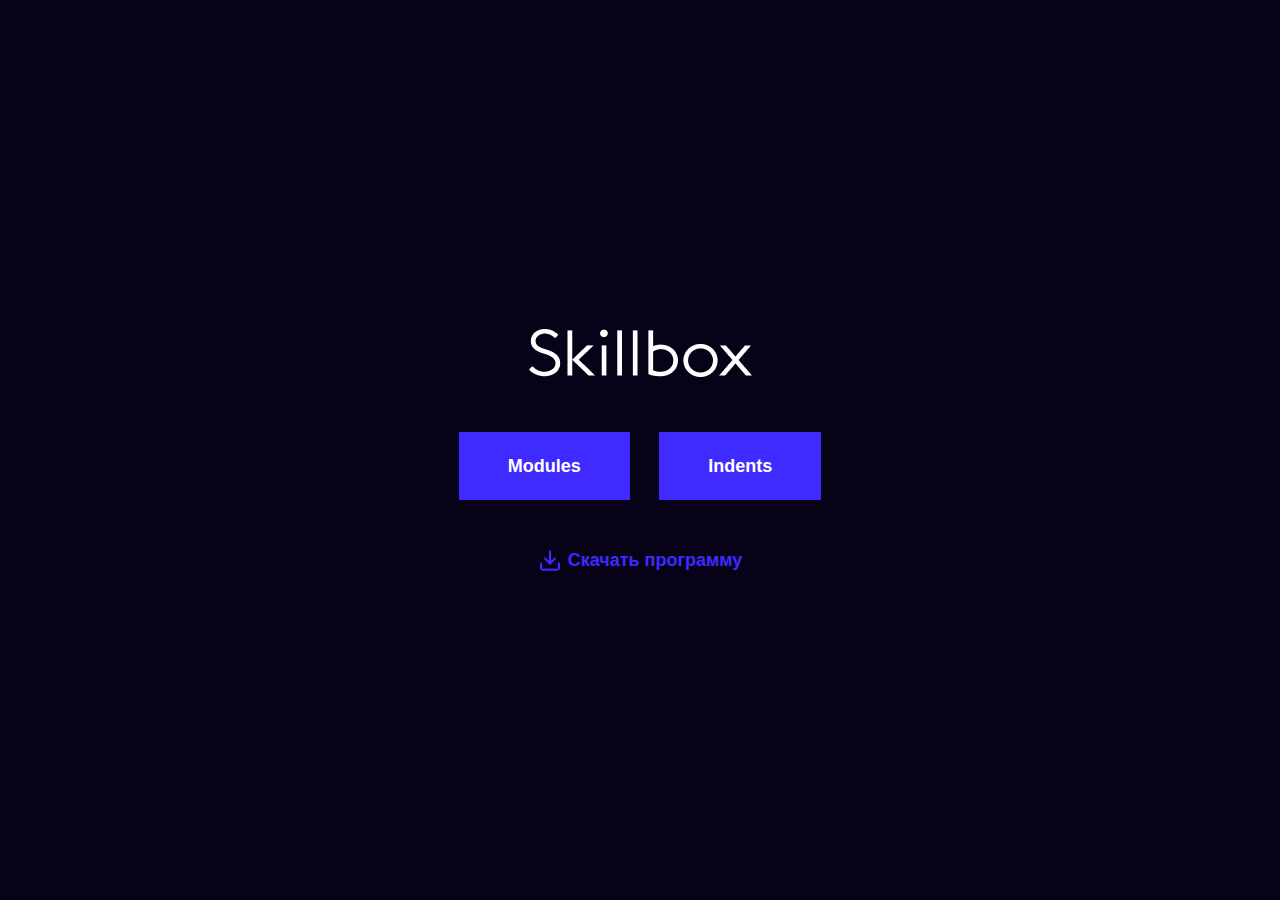
<file: index.html>
<!DOCTYPE html>
<html lang="ru">
<head>
  <meta charset="UTF-8">
  <meta http-equiv="X-UA-Compatible" content="IE=edge">
  <meta name="viewport" content="width=device-width, initial-scale=1.0">
  <title>index</title>
  <link rel="stylesheet" href="css/normalize.css">
  <link rel="stylesheet" href="css/style.css">
</head>

<body class="body__index">

  <div class="main-content">

    <a class="link__logo-index" href="https://skillbox.ru" target="_blank">
      <img class="logo__index" src="img/logo-light.png" alt="logotip">
    </a>


    <div class="block__index">
      <a class="link__index" href="modules.html">Modules</a>
      <a class="link__index" href="article.html">Indents</a>
    </div>

    <a class="link__docx" href="skillbox.docx" download="skb.docx">Скачать программу</a>

  </div>

</body>

</html>
</file>
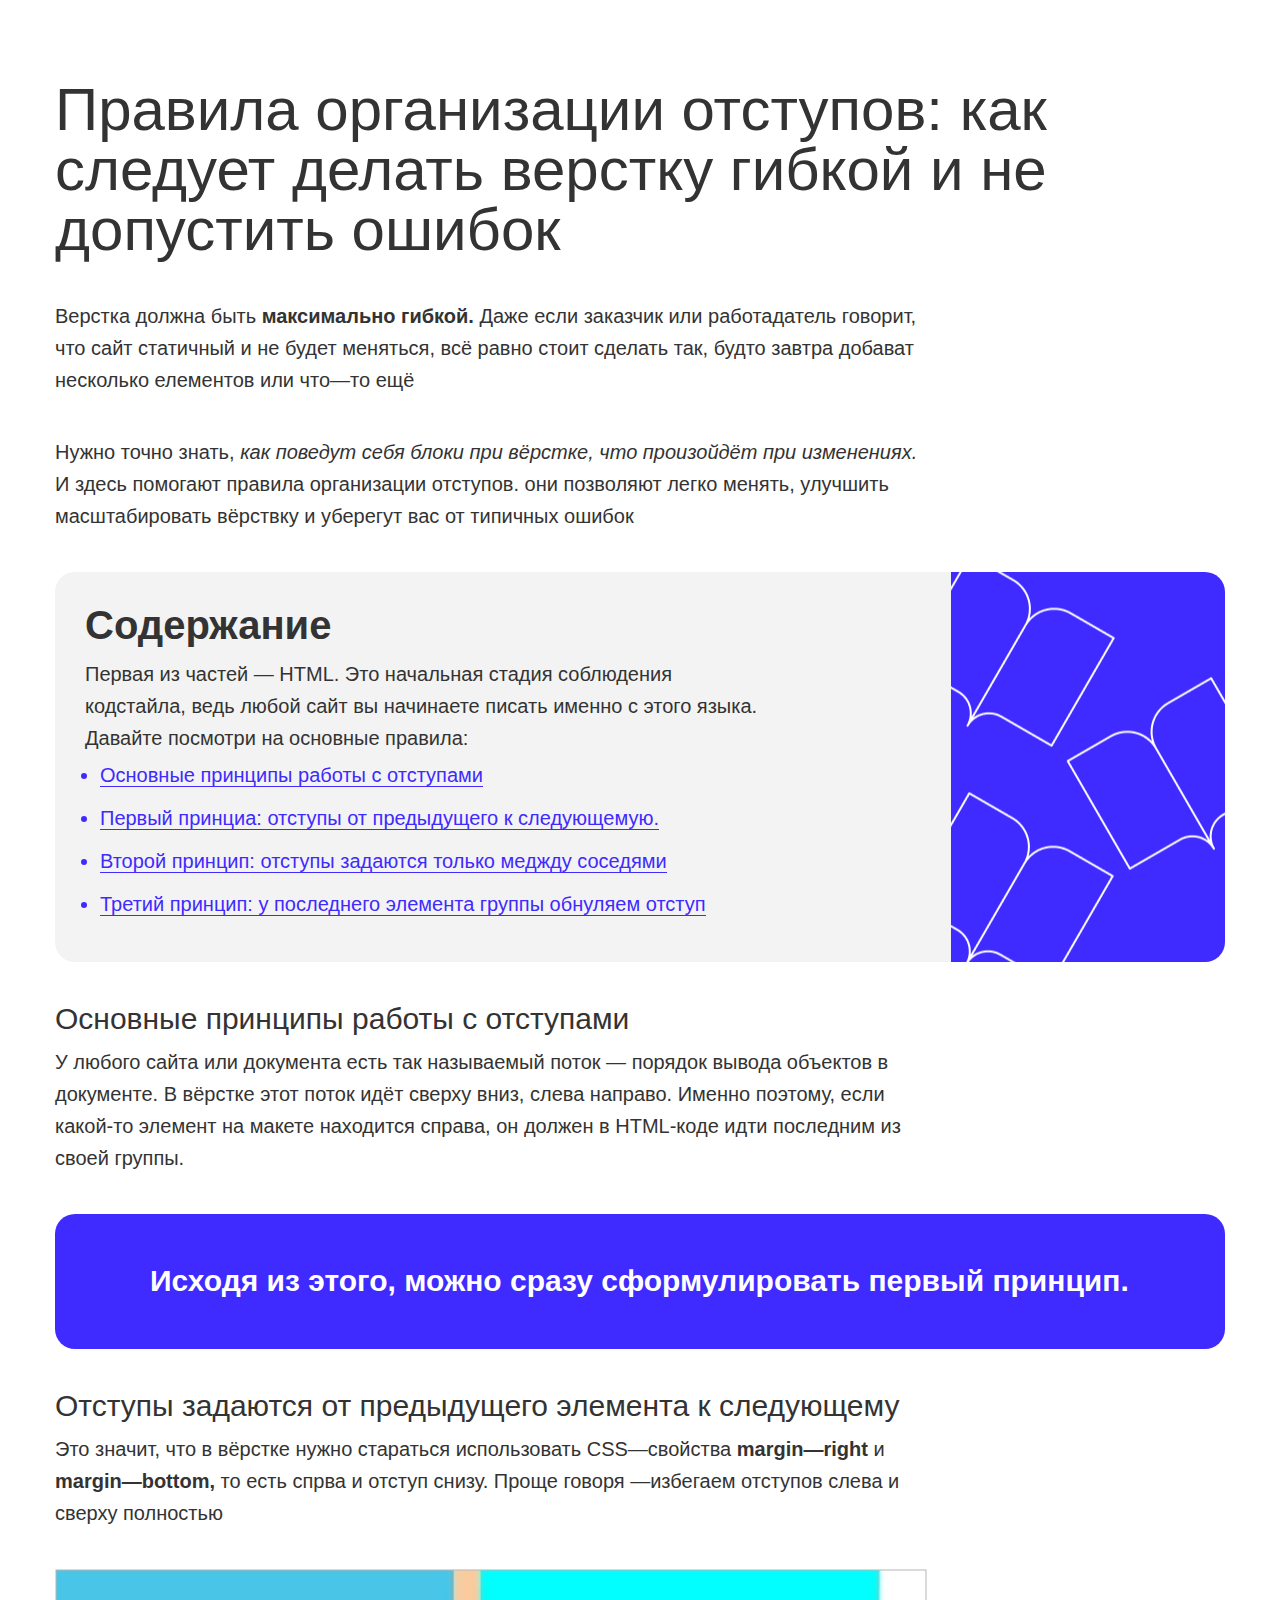
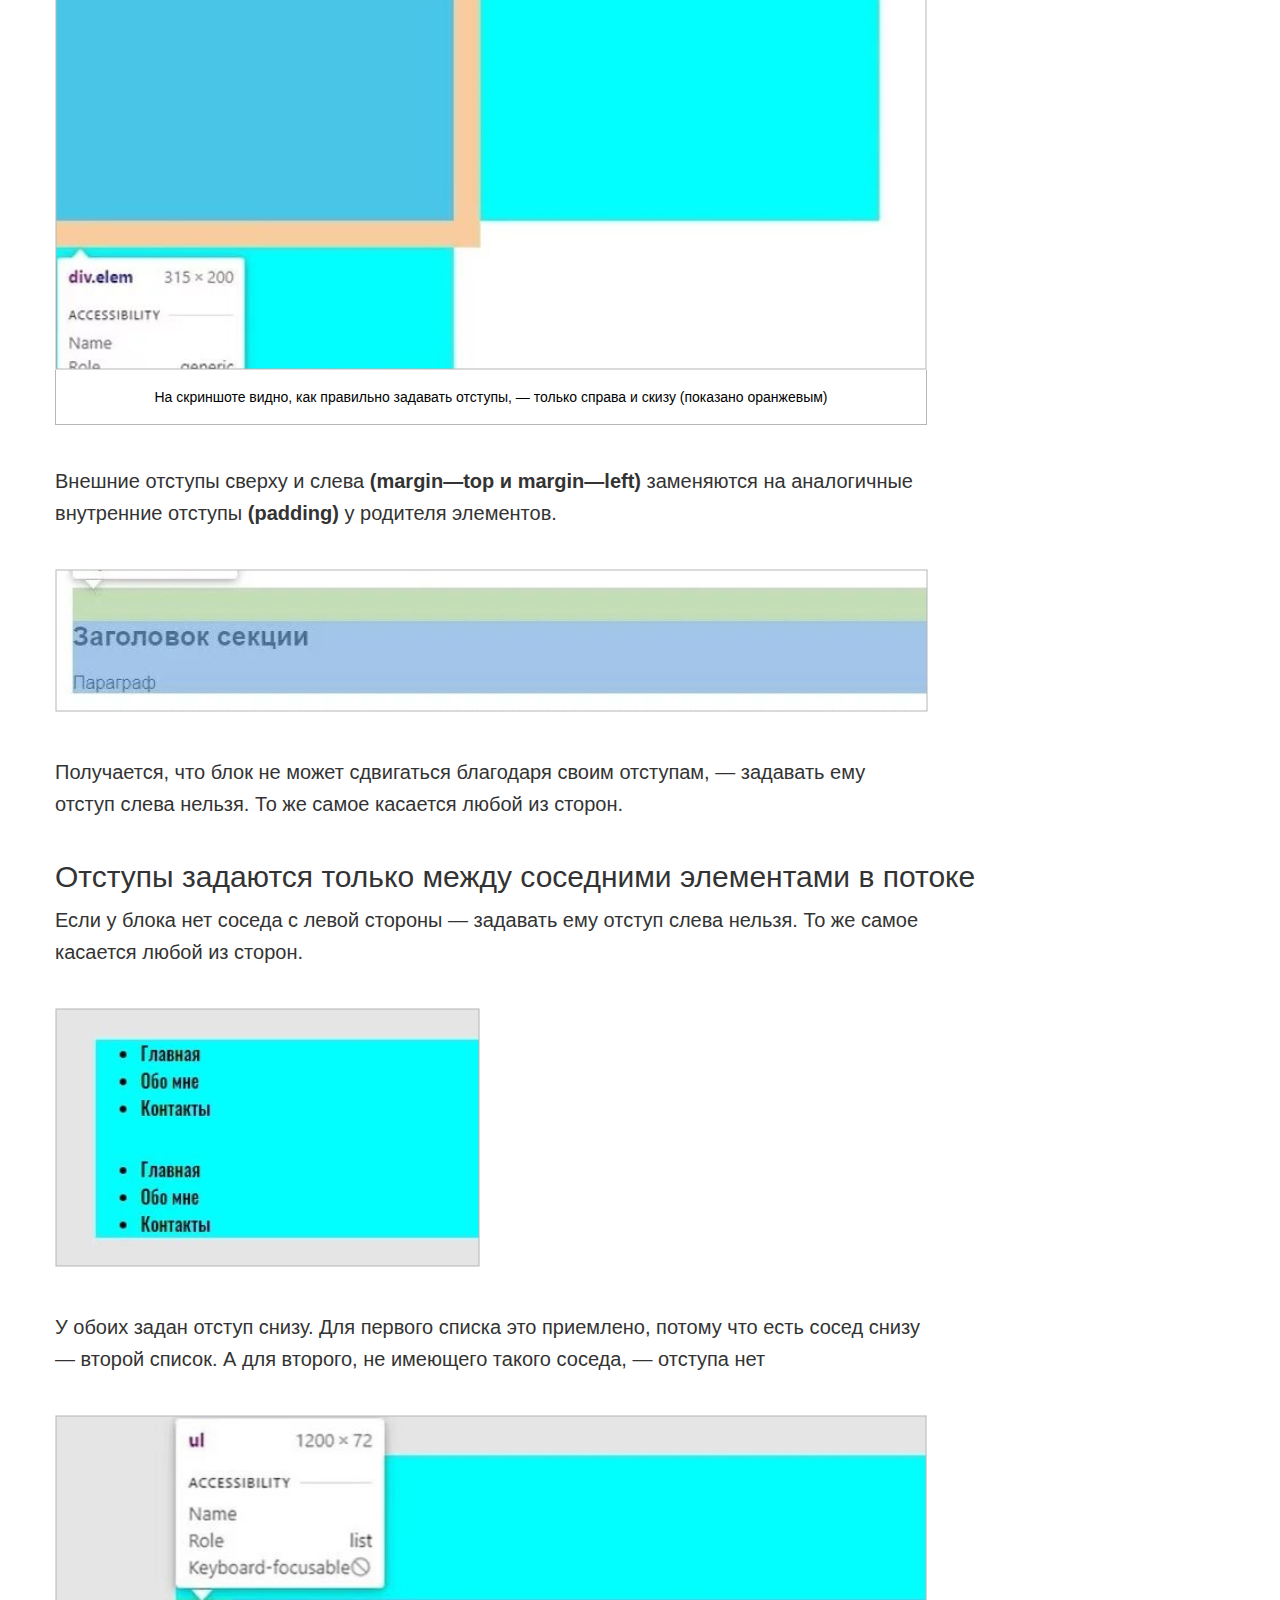
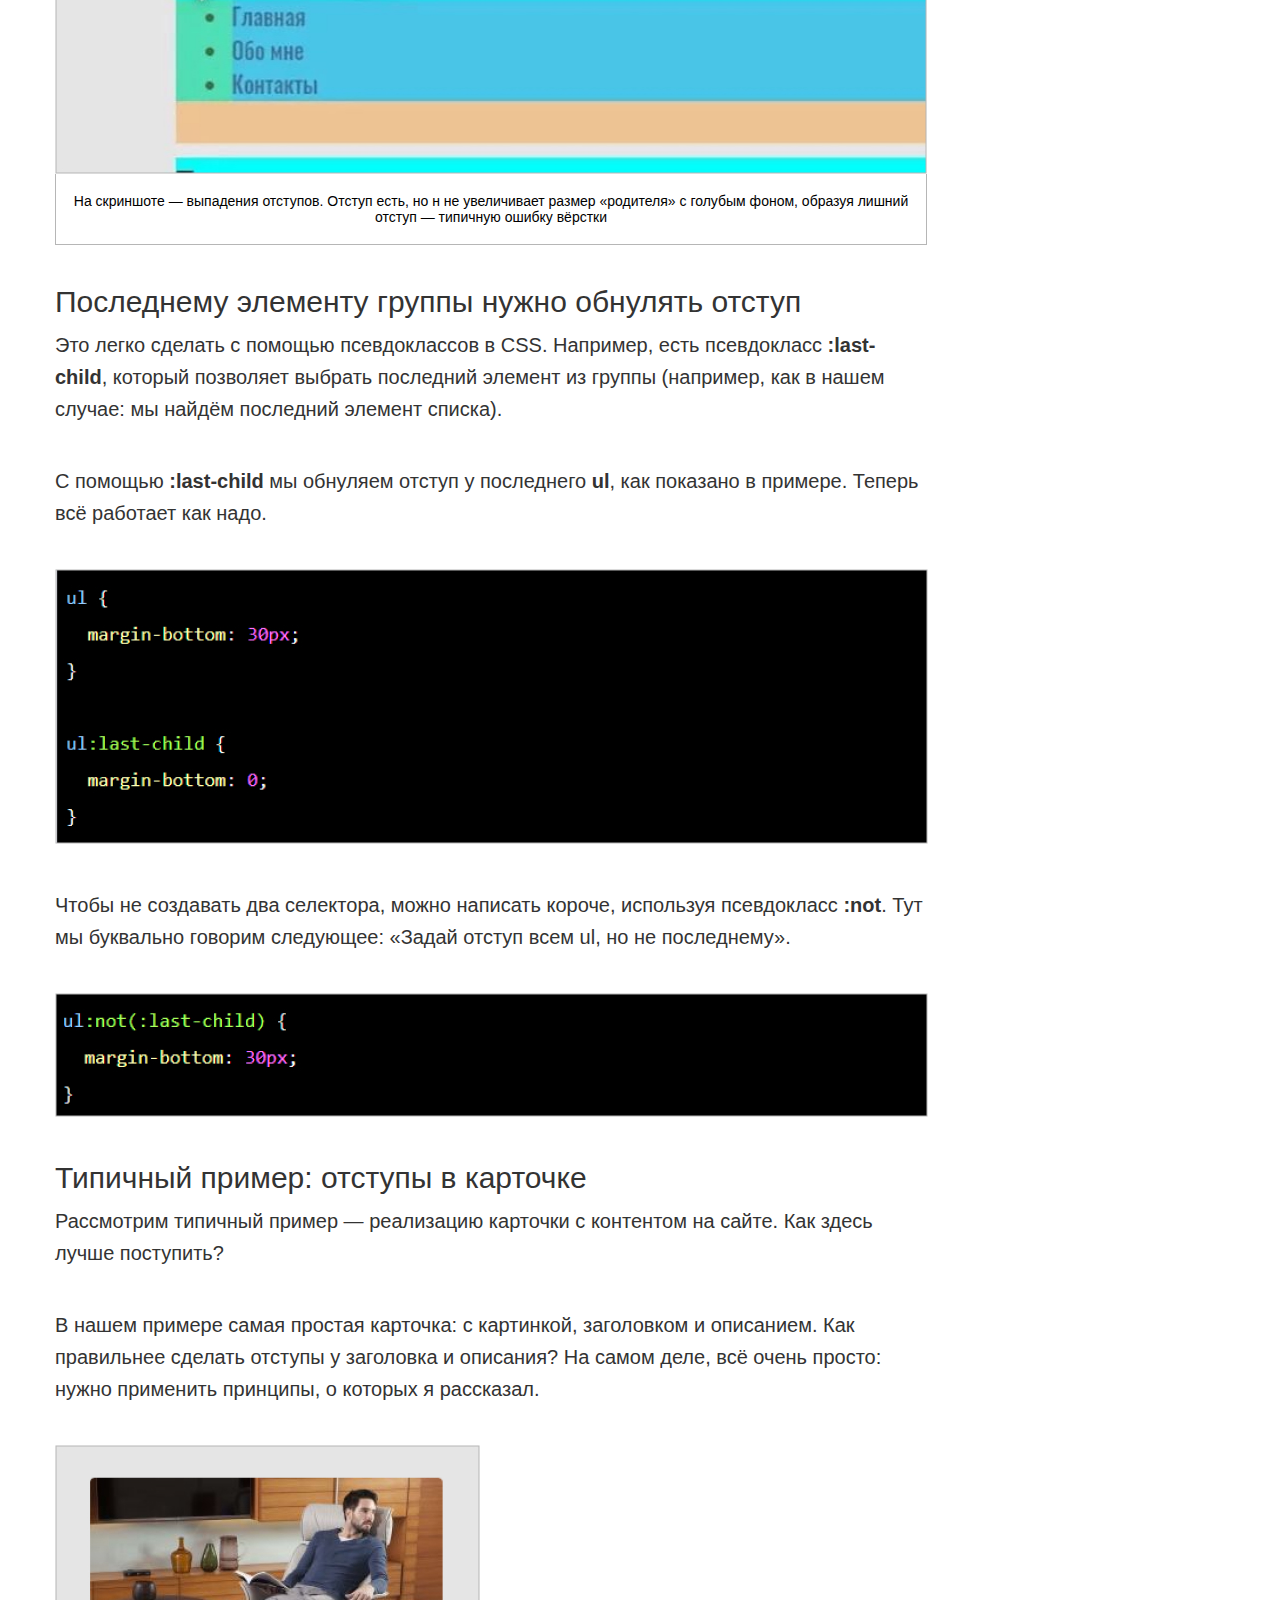
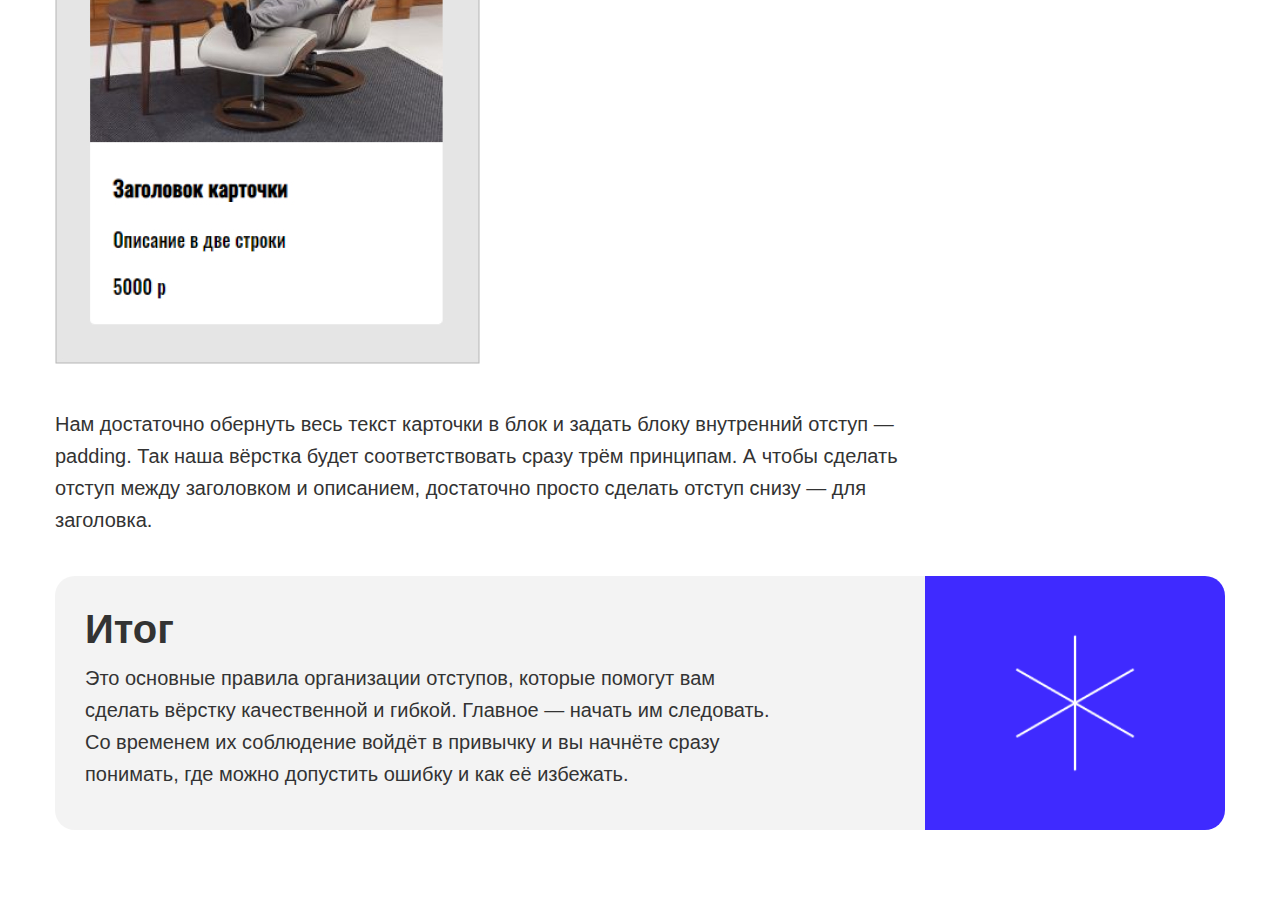
<file: article.html>
<!DOCTYPE html>
<html lang="ru">

<head>
  <meta charset="UTF-8">
  <meta http-equiv="X-UA-Compatible" content="IE=edge">
  <meta name="viewport" content="width=device-width, initial-scale=1.0">
  <title>Document</title>
  <link rel="stylesheet" href="css/normalize.css">
  <link rel="stylesheet" href="css/style.css">
</head>

<div class="container">

  <body class="article__body">

    <h1 class="article__h1">Правила организации отступов: как следует делать верстку гибкой и не допустить ошибок</h1>

    <p class="article__text">Верстка должна быть <strong>максимально гибкой.</strong> Даже если заказчик или работадатель говорит, что сайт
      статичный и не будет меняться, всё равно стоит сделать так,
      будто завтра добават несколько елементов или что—то ещё</p>

    <p class="article__text">Нужно точно знать, <em>как поведут себя блоки при вёрстке, что произойдёт при изменениях.</em> И здесь помогают
      правила организации отступов. они позволяют легко менять,
      улучшить масштабировать вёрствку и уберегут вас от типичных ошибок</p>

    <div class="grey-block grey-header">

      <h2 class="article__h2">Содержание</h2>

    <p class="article__text">Первая из частей — HTML. Это начальная стадия соблюдения кодстайла, ведь любой сайт вы начинаете писать именно с
      этого языка. Давайте посмотри на основные правила:</p>

    <ul class="list__article">
      <li class="item__article"><a href="#caption-1">Основные принципы работы с отступами</a> </li>
      <li class="item__article"><a href="#caption-2">Первый принциа: отступы от предыдущего к следующемую.</a></li>
      <li class="item__article"><a href="#caption-3">Второй принцип: отступы задаются только меджду соседями</a></li>
      <li class="item__article"><a href="#caption-4">Третий принцип: у последнего элемента группы обнуляем отступ</a></li>
    </ul>

    </div>


    <div class="container__article" id="#caption-1">
      <h3 class="article__h3">Основные принципы работы с отступами</h3>

      <p class="article__text">У любого сайта или документа есть так называемый поток — порядок вывода объектов в документе. В вёрстке этот поток идёт сверху вниз, слева направо. Именно поэтому, если какой-то элемент на макете находится справа, он должен в HTML-коде идти последним из своей группы.</p>

      <p class="article__text-desc">Исходя из этого, можно сразу сформулировать первый принцип.</p>
    </div>

    <div class="container2__article" id="caption-2">
      <h3 class="article__h3">Отступы задаются от предыдущего элемента к следующему</h3>

      <p class="article__text">Это значит, что в вёрстке нужно стараться использовать CSS—свойства <strong>margin—right</strong> и
        <strong>margin—bottom,</strong> то есть спрва и отступ снизу. Проще говоря
        —избегаем отступов слева и сверху полностью</p>

      <figure class="image__article">
        <img class="link__img__article" src="img/1.jpg" alt="На скриншоте видно, как правильно задавать отступы, — только справа и скизу (показано оранжевым)">

        <figcaption class="caption__article">
          На скриншоте видно, как правильно задавать отступы, — только справа и скизу (показано оранжевым)
        </figcaption>
      </figure>

      <p class="article__text">Внешние отступы сверху и слева <strong>(margin—top и margin—left)</strong> заменяются на аналогичные внутренние
        отступы <strong>(padding)</strong> у родителя элементов.</p>

      <img class="img__article" src="img/2.jpg" alt="Заголовок секции">

      <p class="article__text">Получается, что блок не может сдвигаться благодаря своим отступам, — задавать ему отступ слева нельзя. То же
        самое касается любой из сторон.</p>
    </div>

    <div class="container3__article" id="caption-3">
      <h3 class="article__h3"> Отступы задаются только между соседними элементами в потоке</h3>

      <p class="article__text">Если у блока нет соседа с левой стороны — задавать ему отступ слева нельзя. То же самое касается любой из сторон.</p>

      <img class="img__article" src="img/3.jpg" alt="Отступ слева">

      <p class="article__text">У обоих задан отступ снизу. Для первого списка это приемлено, потому что есть сосед снизу — второй список. А для
        второго, не имеющего такого соседа, — отступа нет</p>

      <figure class="image__article">
        <img class="link__img__article" src="img/4.jpg" alt="На скриншоте — выпадения отступов. Отступ есть, но н не увеличивает размер «родителя» с голубым фоном, образуя лишний отступ — типичную ошибку вёрстки">

        <figcaption class="caption__article">
          На скриншоте — выпадения отступов. Отступ есть, но н не увеличивает размер «родителя» с голубым фоном,
          образуя лишний отступ — типичную ошибку вёрстки
        </figcaption>
      </figure>
    </div>

    <div class="container4__article" id="caption-4">
      <h3 class="article__h3">Последнему элементу группы нужно обнулять отступ</h3>

      <p class="article__text">Это легко сделать с помощью псевдоклассов в CSS. Например, есть псевдокласс <b>:last-child</b>, который позволяет
        выбрать последний элемент из группы (например, как в нашем случае: мы найдём последний элемент списка).</p>

      <p class="article__text">С помощью <b>:last-child</b> мы обнуляем отступ у последнего <b>ul</b>, как показано в примере. Теперь всё
        работает как надо.</p>

      <img class="img__article" src="img/5.jpg" alt="last-child">

      <p class="article__text">Чтобы не создавать два селектора, можно написать короче, используя псевдокласс <b>:not</b>. Тут мы буквально
        говорим следующее: «Задай отступ всем ul, но не последнему».</p>

      <img class="img__article" src="img/6.jpg" alt=":not">
    </div>

    <div class="container5__article">
      <h3 class="article__h3" id="parag4">Типичный пример: отступы в карточке</h3>

      <p class="article__text">Рассмотрим типичный пример — реализацию карточки с контентом на сайте. Как здесь лучше поступить?</p>

      <p class="article__text">В нашем примере самая простая карточка: с картинкой, заголовком и описанием. Как правильнее сделать отступы у
        заголовка и описания? На самом деле, всё очень просто: нужно применить принципы, о которых я рассказал.</p>

      <img class="img__article" src="img/7.jpg" alt="padding">

      <p class="article__text">Нам достаточно обернуть весь текст карточки в блок и задать блоку внутренний отступ — padding. Так наша вёрстка
        будет соответствовать сразу трём принципам. А чтобы сделать отступ между заголовком и описанием, достаточно просто
        сделать отступ снизу — для заголовка.</p>
    </div>

    <div class="grey-block grey-footer">
      <h2 class="article__h2 grey-text">Итог</h2>

      <p class="article__text">Это основные правила организации отступов, которые помогут вам сделать вёрстку качественной и гибкой. Главное —
        начать им следовать. Со временем их соблюдение войдёт в привычку и вы начнёте сразу понимать, где можно допустить
        ошибку и как её избежать.</p>
    </div>

  </body>

</div>

</html>
</file>
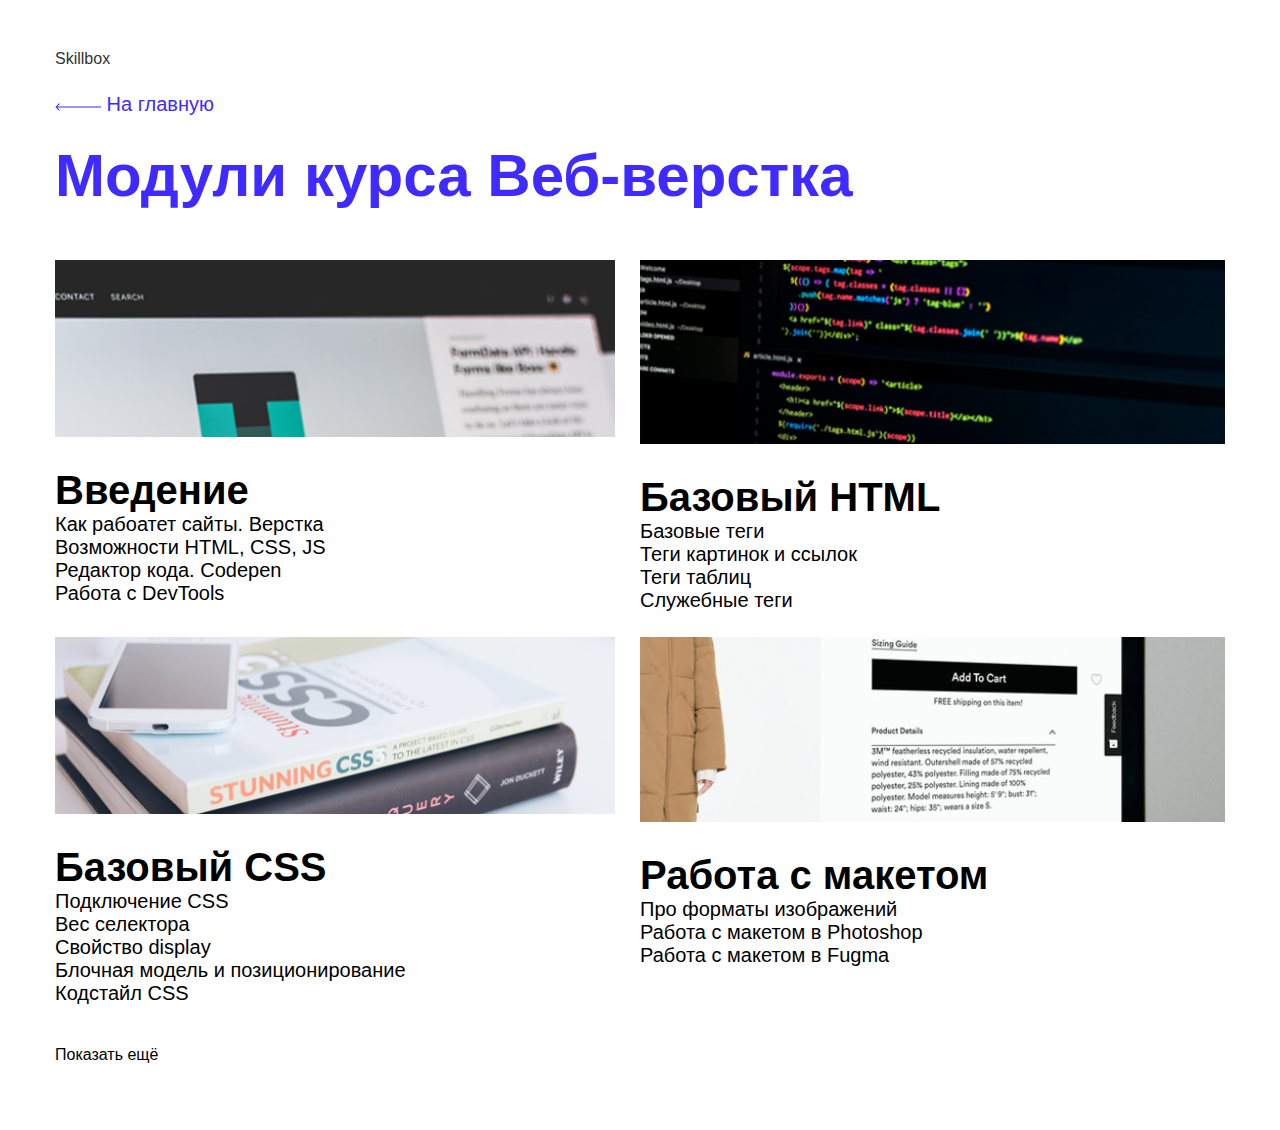
<file: modules.html>
<!DOCTYPE html>
<html lang="ru">
<head>
  <meta charset="UTF-8">
  <meta http-equiv="X-UA-Compatible" content="IE=edge">
  <meta name="viewport" content="width=device-width, initial-scale=1.0">
  <title>Modules</title>
  <link rel="stylesheet" href="css/normalize.css">
  <link rel="stylesheet" href="css/style.css">
</head>

<body class="body__modules">

  <div class="site-content__modules">

    <div class="title__modules">

      <a class="slogan_modules" href="/img/Skillbox.svg">Skillbox</a>

      <a class="link__modules" href="index.html">
        <img class="link-img__modules" src="img/Arrow 1.svg" alt="index__modules">
        На главную
      </a>

    </div>

    <div class="head-content__modules">

      <h1 class="h1-title__modules">Модули курса Веб-верстка</h1>

    </div>

     <ul class="list__modules">

       <li class="items__modules">
         <img class="img__modules" src="./img/Top-left.svg" alt="Введение">
         <h2 class="h2-title__modules">Введение</h2>
         <p class="text-items__modules">Как рабоатет сайты. Верстка</p>
         <p class="text-items__modules">Возможности HTML, CSS, JS</p>
         <p class="text-items__modules">Редактор кода. Codepen</p>
         <p class="text-items__modules">Работа с DevTools</p>
       </li>

       <li class="items__modules">
        <img class="img__modules" src="./img/top-right.svg" alt="Базовый HTML">
        <h2 class="h2-title__modules">Базовый HTML</h2>
        <p class="text-items__modules">Базовые теги</p>
        <p class="text-items__modules">Теги картинок и ссылок</p>
        <p class="text-items__modules">Теги таблиц</p>
        <p class="text-items__modules">Служебные теги</p>
       </li>

       <li class="items__modules">
        <img class="img__modules" src="./img/bottom-left.svg" alt="Базовый CSS">
         <h2 class="h2-title__modules">Базовый CSS</h2>
         <p class="text-items__modules">Подключение CSS</p>
         <p class="text-items__modules">Вес селектора</p>
         <p class="text-items__modules">Свойство display</p>
         <p class="text-items__modules">Блочная модель и позиционирование </p>
         <p class="text-items__modules">Кодстайл CSS</p>
       </li>

       <li class="items__modules">
        <img class="img__modules" src="./img/bottom-right.svg" alt="Работа с макетом">
         <h2 class="h2-title__modules">Работа с макетом</h2>
         <p class="text-items__modules">Про форматы изображений</p>
         <p class="text-items__modules">Работа с макетом в Photoshop</p>
         <p class="text-items__modules">Работа с макетом в Fugma</p>
       </li>

    </ul>

   <div class="footer-content__modules">
     <p class="bottom_modules">Показать ещё</p>
   </div>

  </div>

</body>
</html>
</file>
<file: css/style.css>
html {
	box-sizing: border-box;
}

*,
*::before,
*::after {
	box-sizing: inherit;
}

a {
	color: inherit;
	text-decoration: none;
}

img {
	max-width: 100%;
}

body {
  font-family: Arial, Verdana, sans-serif;
}

.main-content {
  display: flex;
  flex-direction: column;
  align-items: center;
  justify-content: center;
  min-height: 100vh;
  color: #fff;
  background-color: #070217;
}

.link__logo-index {
  margin-bottom: 50px;
  font-weight: 700;
  font-size: 18px;
  color: #3f2aff;
}

.link__docx {
  padding-left: 30px;
  background-image: url("../img/download.png");
  background-position: left;
  background-repeat: no-repeat;
  font-weight: 700;
  font-size: 18px;
  color: #3f2aff;
}

.block__index {
  margin-bottom: 50px;
}

.link__index {
  display: inline-block;
  padding: 24px 49px;
  font-weight: 700;
  font-size: 18px;
  background-color: #3f2aff;
}

.link__index:not(:last-child){
  margin-right: 25px;
}

.container {
  margin: 0 auto;
  padding: 80px 0;
  width: 1170px;
}

.article__text {
  margin: 0 0 40px 0;
  width: 872px;
  font-weight: 400;
  font-size: 20px;
  line-height: 32px;
  color: #333;
}

.article__text-desc {
  border-radius: 20px;
  padding: 50px 95px;
  width: 100%;
  font-weight: 700;
  font-size: 30px;
  color: #fff;
  background-color: #3f2aff;
  margin: 0;
  margin-bottom: 40px;

}

.article__text {
  margin-top: 0;
}

.image__article {
  margin-right: 0;
  font-size: 0;
}

.article__h1 {
  margin-top: 0;
  margin-bottom: 40px;
  font-weight: 400;
  font-size: 60px;
  line-height: 60px;
  color: #333;
}

.grey-block {
  border-radius: 20px;
  padding: 30px;
  background-color: #f3f3f3;
  background-position: right;
  background-repeat: no-repeat;
}

.grey-block:not(:last-child) {
  margin-bottom: 40px;
}

.grey-block .article__text {
  width: 692px;
  margin-bottom: 10px;
}

.grey-header{
  background-image: url("../img/decorate-1.png");
}

.grey-footer{
  background-image: url("../img/decorate-2.png");
  background-size: 300px;
}

.article__h2 {
  margin-top: 0;
  margin-bottom: 10px;
  font-size: 40px;
  line-height: 46px;
  color: #333;
}

.article__h3 {
  margin-top: 0;
  margin-bottom: 10px;
  line-height: 34px;
  font-size: 30px;
  font-weight: 400;
  color: #333;

}

.list__article {
  margin-top: 0;
  padding-left: 15px;
}

.item__article:not(:last-child) {
  margin-bottom: 20px;
}

.item__article {
  font-size: 20px;
  color: #3f2aff;
}

.item__article a {
 border: 1px solid #3f2aff ;
 border-top: 0;
 border-right: 0;
 border-left: 0;
}

.img__article {
  margin-bottom: 40px;

}

.image__article {
  margin: 0;
  display: inline-block;
  margin-bottom: 40px;
  width: 872px;
}

ul ::marker {
  color: #3f2aff;
}

.caption__article {
  padding: 19px 0 19px 0;
  font-weight: 400;
  font-size: 14px;
  text-align: center;
  border: 1px solid #b6b6b6;
  border-top: none;
}

.link__img__article {
  font-size: 0;
}

.site-content__modules {
  width: 1170px;
  margin: 0 auto;
  padding: 50px 0;
}

.slogan_modules {
  display: block;
  margin: 0;
  margin-bottom: 25px;
  width: 137;
  color: #333;
}

.link__modules {
  display: inline-block;
  margin-bottom: 25px;
  font-family: Arial, Helvetica, sans-serif;
  font-size: 20px;
  color: #3f2aff;
  width: 400px;
}

.list__modules {
  padding-left: 0;
  margin: 0;
  font-size: 0;
}

.h1-title__modules {
  margin: 0;
  margin-bottom: 50px;
  font-family: Arial, Helvetica, sans-serif;
  font-size: 60px;
  color: #3f2aff;
}

.items__modules {
  display: inline-block;
  margin: 0 25px 25px 0;
  width: calc(50% - 25px);
  vertical-align: top;
  font-size: 20px;
}

.items__modules:nth-child(2n) {
  margin: 0 0 25px;
  width: 50%;
}

.img__modules {
  margin: 0;
  margin-bottom: 25px;
  width: 100%;
  }

.h2-title__modules {
  margin: 0;
  font-size: 40px;
}
.text-items__modules{
  margin: 0;
}
</file>
